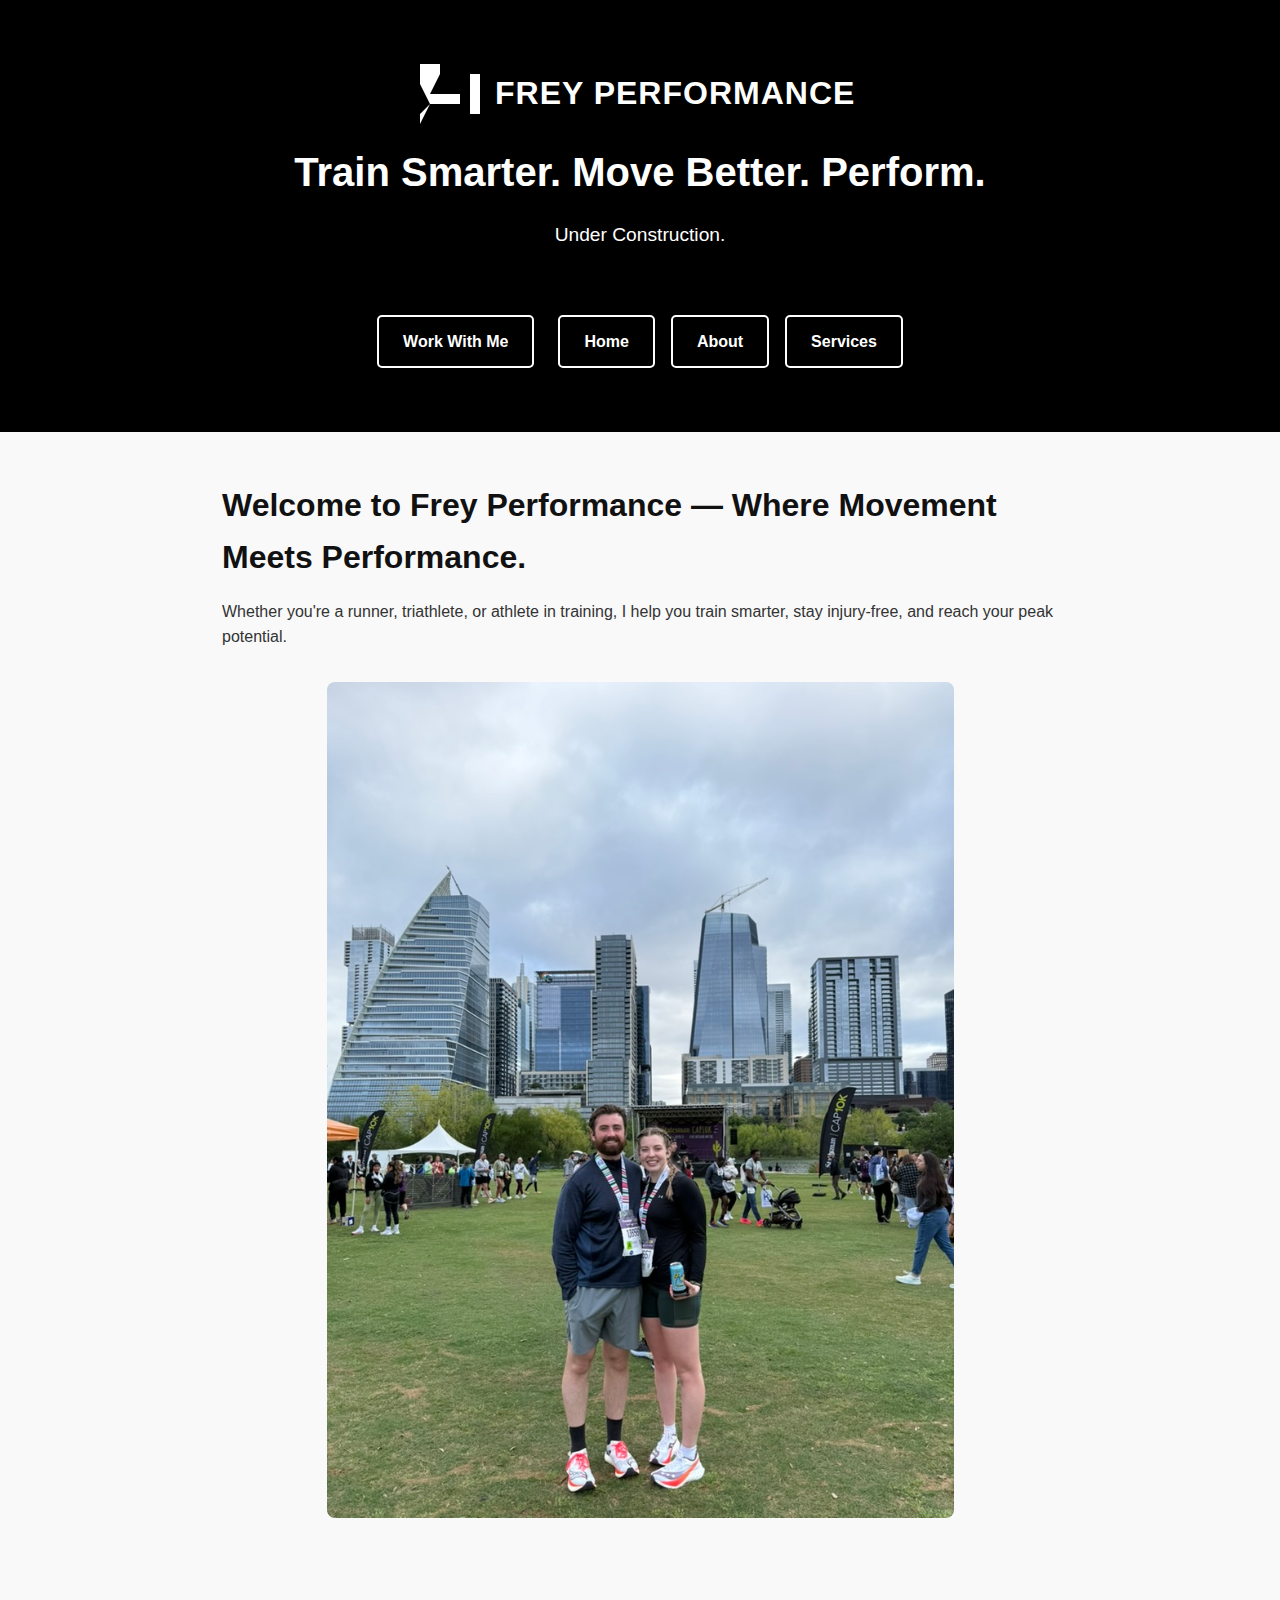
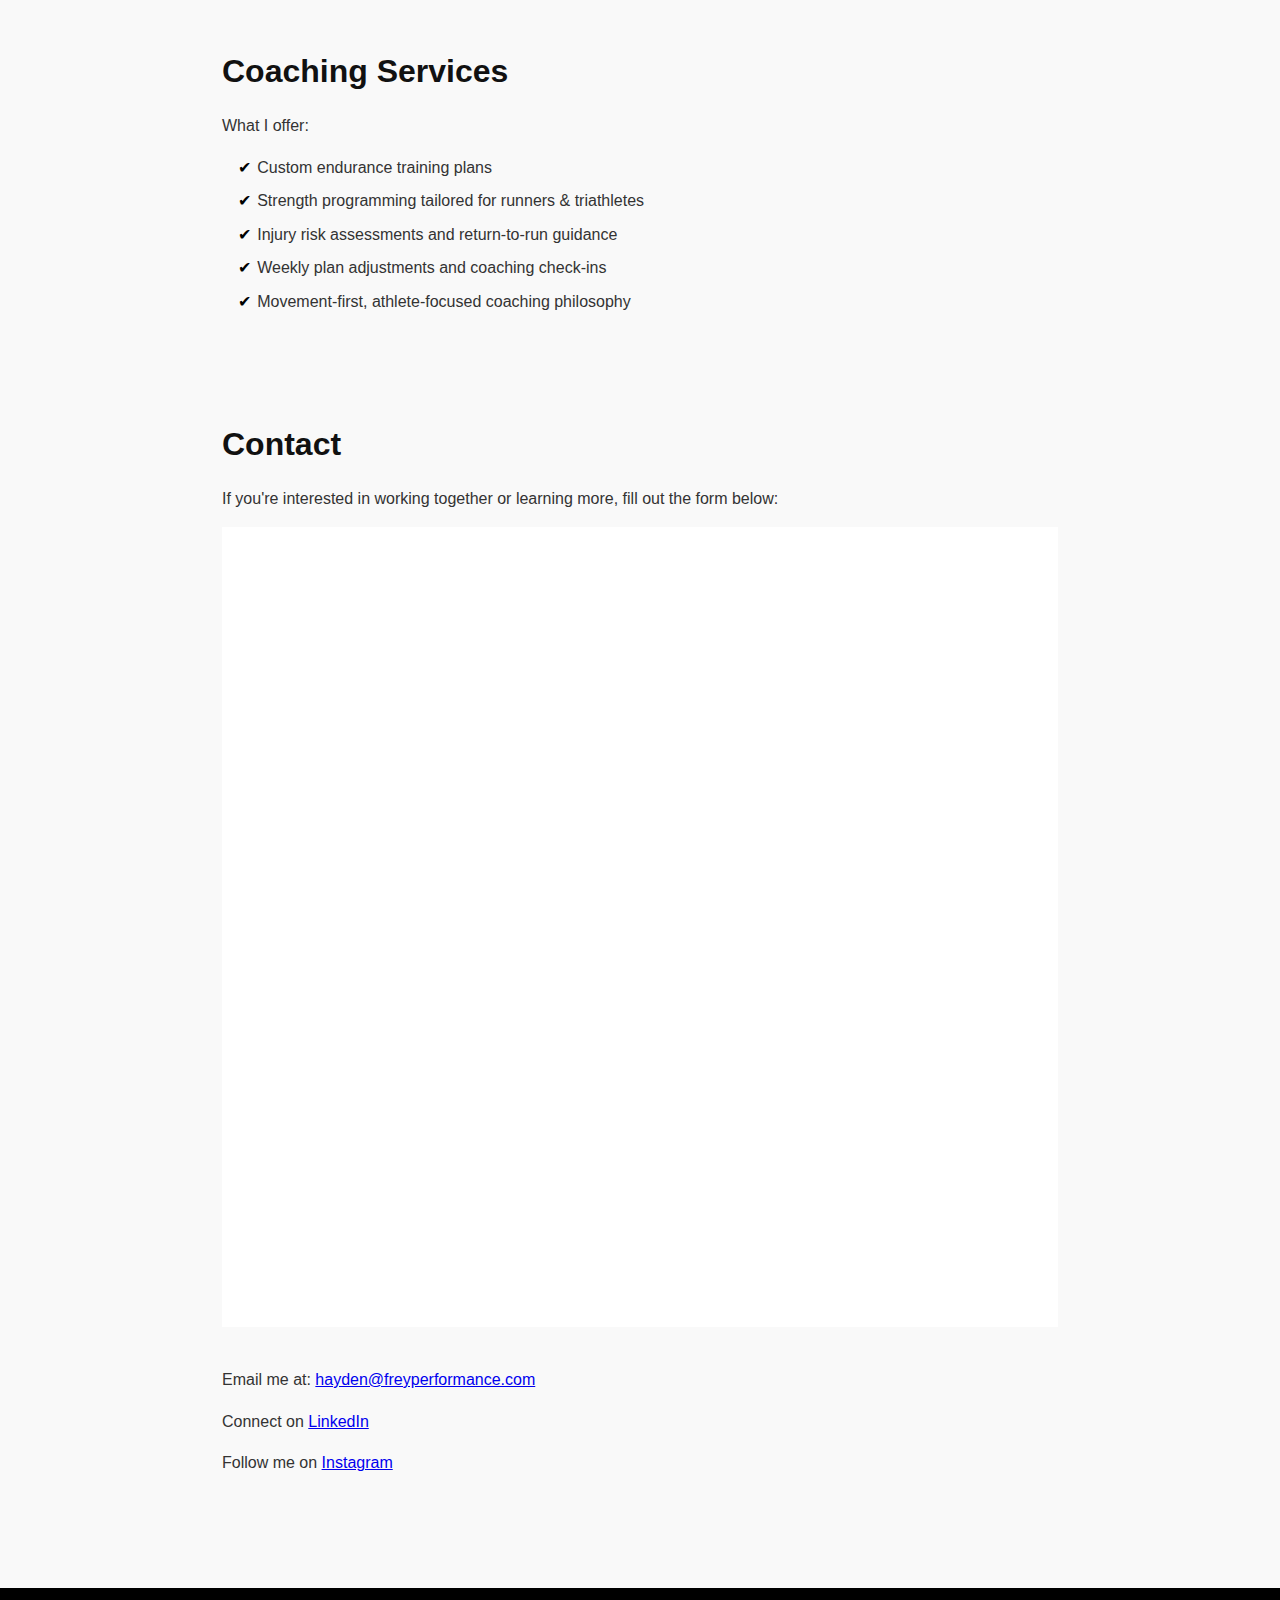
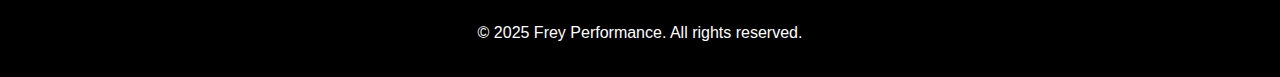
<file: index.html>
<!DOCTYPE html>
<html lang="en">
<head>
  <meta charset="UTF-8" />
  <meta name="viewport" content="width=device-width, initial-scale=1" />
  <title>Frey Performance</title>
  <link rel="stylesheet" href="style.css" />
</head>
<body>
 <header>
  <!-- Logo -->
  <img src="assets/logo.svg" alt="Frey Performance Logo" class="logo" />
  <h1>Train Smarter. Move Better. Perform.</h1>
  <p>Under Construction.</p>
  
  <div class="header-actions">
    <a href="#contact" class="btn">Work With Me</a>
    
    <div class="nav-buttons">
      <a href="index.html" class="btn-nav">Home</a>
      <a href="about.html" class="btn-nav">About</a>
      <a href="services.html" class="btn-nav">Services</a>
    </div>
  </div>
</header>


  <section id="about">
    <h2>Welcome to Frey Performance — Where Movement Meets Performance.</h2>
    <p>Whether you're a runner, triathlete, or athlete in training, I help you train smarter, stay injury-free, and reach your peak potential.</p>
    <img src="assets/hayden1.jpeg" alt="Hayden Frey coaching" class="hayden1" />
  </section>

  <section id="coaching" class="services">
    <h2>Coaching Services</h2>
    <p>What I offer:</p>
    <ul>
      <li>Custom endurance training plans</li>
      <li>Strength programming tailored for runners & triathletes</li>
      <li>Injury risk assessments and return-to-run guidance</li>
      <li>Weekly plan adjustments and coaching check-ins</li>
      <li>Movement-first, athlete-focused coaching philosophy</li>
    </ul>
  </section>

  <section id="contact">
  <h2>Contact</h2>
  <p>If you're interested in working together or learning more, fill out the form below:</p>

  <iframe 
    src="https://docs.google.com/forms/d/e/1FAIpQLScMPqX2N-zRxECNWzvyiqIwsqkWbxZs4GbnFi77pXXj5_xLMQ/viewform?embedded=true" 
    width="100%" 
    height="800" 
    frameborder="0" 
    marginheight="0" 
    marginwidth="0"
    style="border: none; background: white; margin-bottom: 2rem;">
    Loading…
  </iframe>

  <p>Email me at: <a href="mailto:hayden@freyperformance.com">hayden@freyperformance.com</a></p>
  <p>Connect on <a href="https://www.linkedin.com/in/hayden-frey-23453a378/" target="_blank">LinkedIn</a></p>
  <p>Follow me on <a href="https://www.instagram.com/freyperformancecoaching/" target="_blank">Instagram</a></p>
</section>


  <footer>
    <p>© 2025 Frey Performance. All rights reserved.</p>
  </footer>
</body>
</html>
</file>
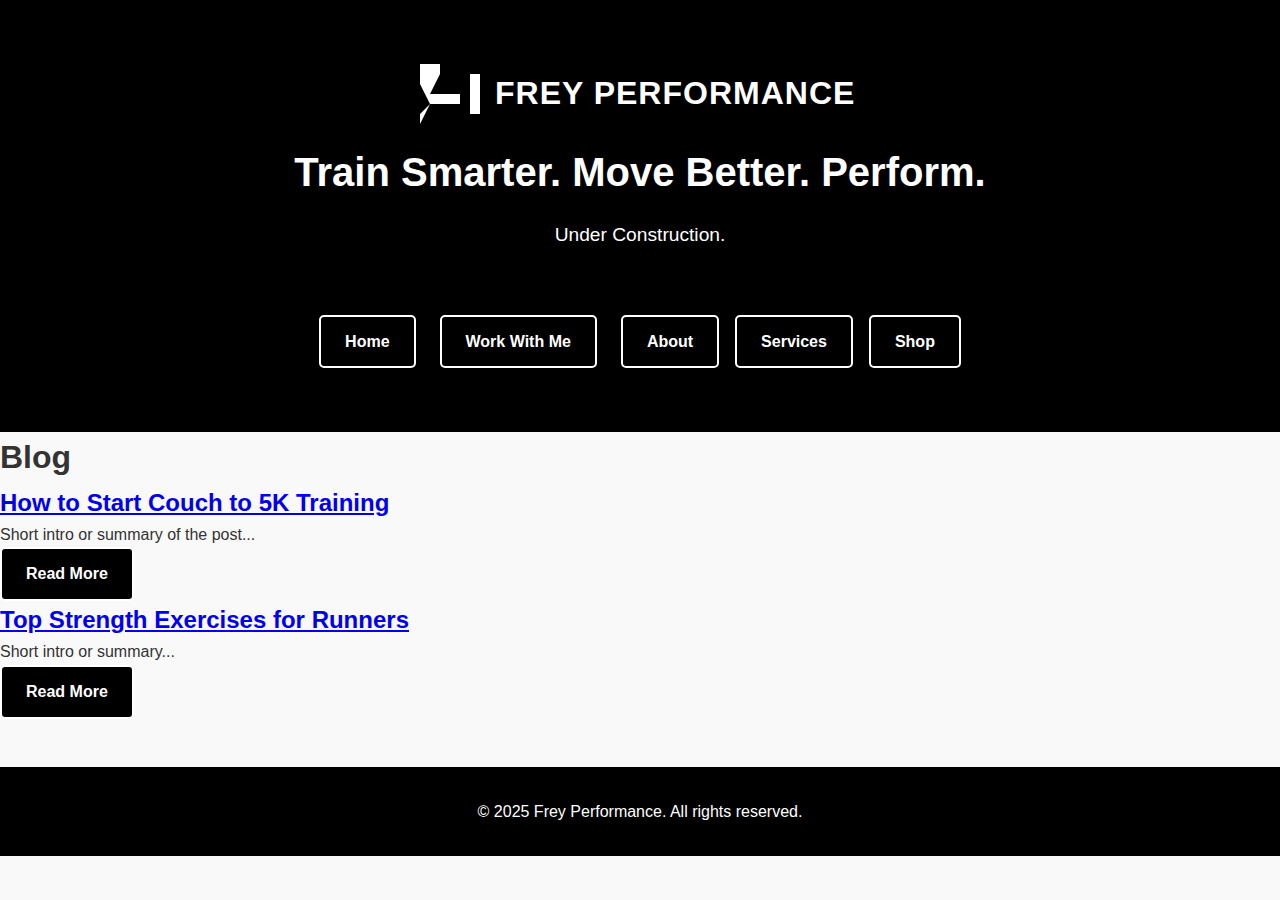
<file: blog.html>
<!DOCTYPE html>
<html lang="en">
<head>
  <!-- Standard Meta Tags -->
  <meta charset="UTF-8" />
  <meta name="viewport" content="width=device-width, initial-scale=1" />
  <title>Frey Performance — Smarter Training for Endurance Athletes</title>
  <meta name="description" content="Train smarter and perform better with personalized coaching, injury prevention, and strength programs designed for endurance athletes.">
  <meta name="keywords" content="endurance coaching, strength training, running coach, triathlon, injury prevention, Frey Performance, Hayden Frey">
  <meta name="author" content="Hayden Frey">

  <!-- Open Graph (Facebook, LinkedIn, etc.) -->
  <meta property="og:title" content="Frey Performance — Smarter Training for Endurance Athletes">
  <meta property="og:description" content="Train smarter and perform better with personalized coaching, injury prevention, and strength programs designed for endurance athletes.">
  <meta property="og:image" content="https://freyperformance.com/assets/hayden1.jpeg">
  <meta property="og:url" content="https://freyperformance.com/">
  <meta property="og:type" content="website">

  <!-- Twitter Cards -->
  <meta name="twitter:card" content="summary_large_image">
  <meta name="twitter:title" content="Frey Performance — Smarter Training for Endurance Athletes">
  <meta name="twitter:description" content="Train smarter and perform better with personalized coaching, injury prevention, and strength programs.">
  <meta name="twitter:image" content="https://freyperformance.com/assets/hayden1.jpeg">

  <!-- Stylesheet -->
  <link rel="stylesheet" href="style.css" />
</head>
<body>
 <header>
  <!-- Logo -->
  <img src="assets/logo.svg" alt="Frey Performance Logo" class="logo" />
  <h1>Train Smarter. Move Better. Perform.</h1>
  <p>Under Construction.</p>
  
  <div class="header-actions">
    <a href="index.html" class="btn-nav">Home</a>
    <a href="contact.html" class="btn">Work With Me</a>
    
    <div class="nav-buttons">
      <a href="about.html" class="btn-nav">About</a>
      <a href="services.html" class="btn-nav">Services</a>
       <a href="shop.html" class="btn-nav">Shop</a>
    </div>
  </div>
</header>


<main>
    <h1>Blog</h1>
    <article>
      <h2><a href="blogpost1.html">How to Start Couch to 5K Training</a></h2>
      <p>Short intro or summary of the post...</p>
      <a href="blogpost1.html" class="btn">Read More</a>
    </article>
    <article>
      <h2><a href="blogpost2.html">Top Strength Exercises for Runners</a></h2>
      <p>Short intro or summary...</p>
      <a href="blogpost2.html" class="btn">Read More</a>
    </article>
    <!-- add more posts here -->
  </main>


  <footer>
    <p>© 2025 Frey Performance. All rights reserved.</p>
  </footer>
</body>
</html>
</file>
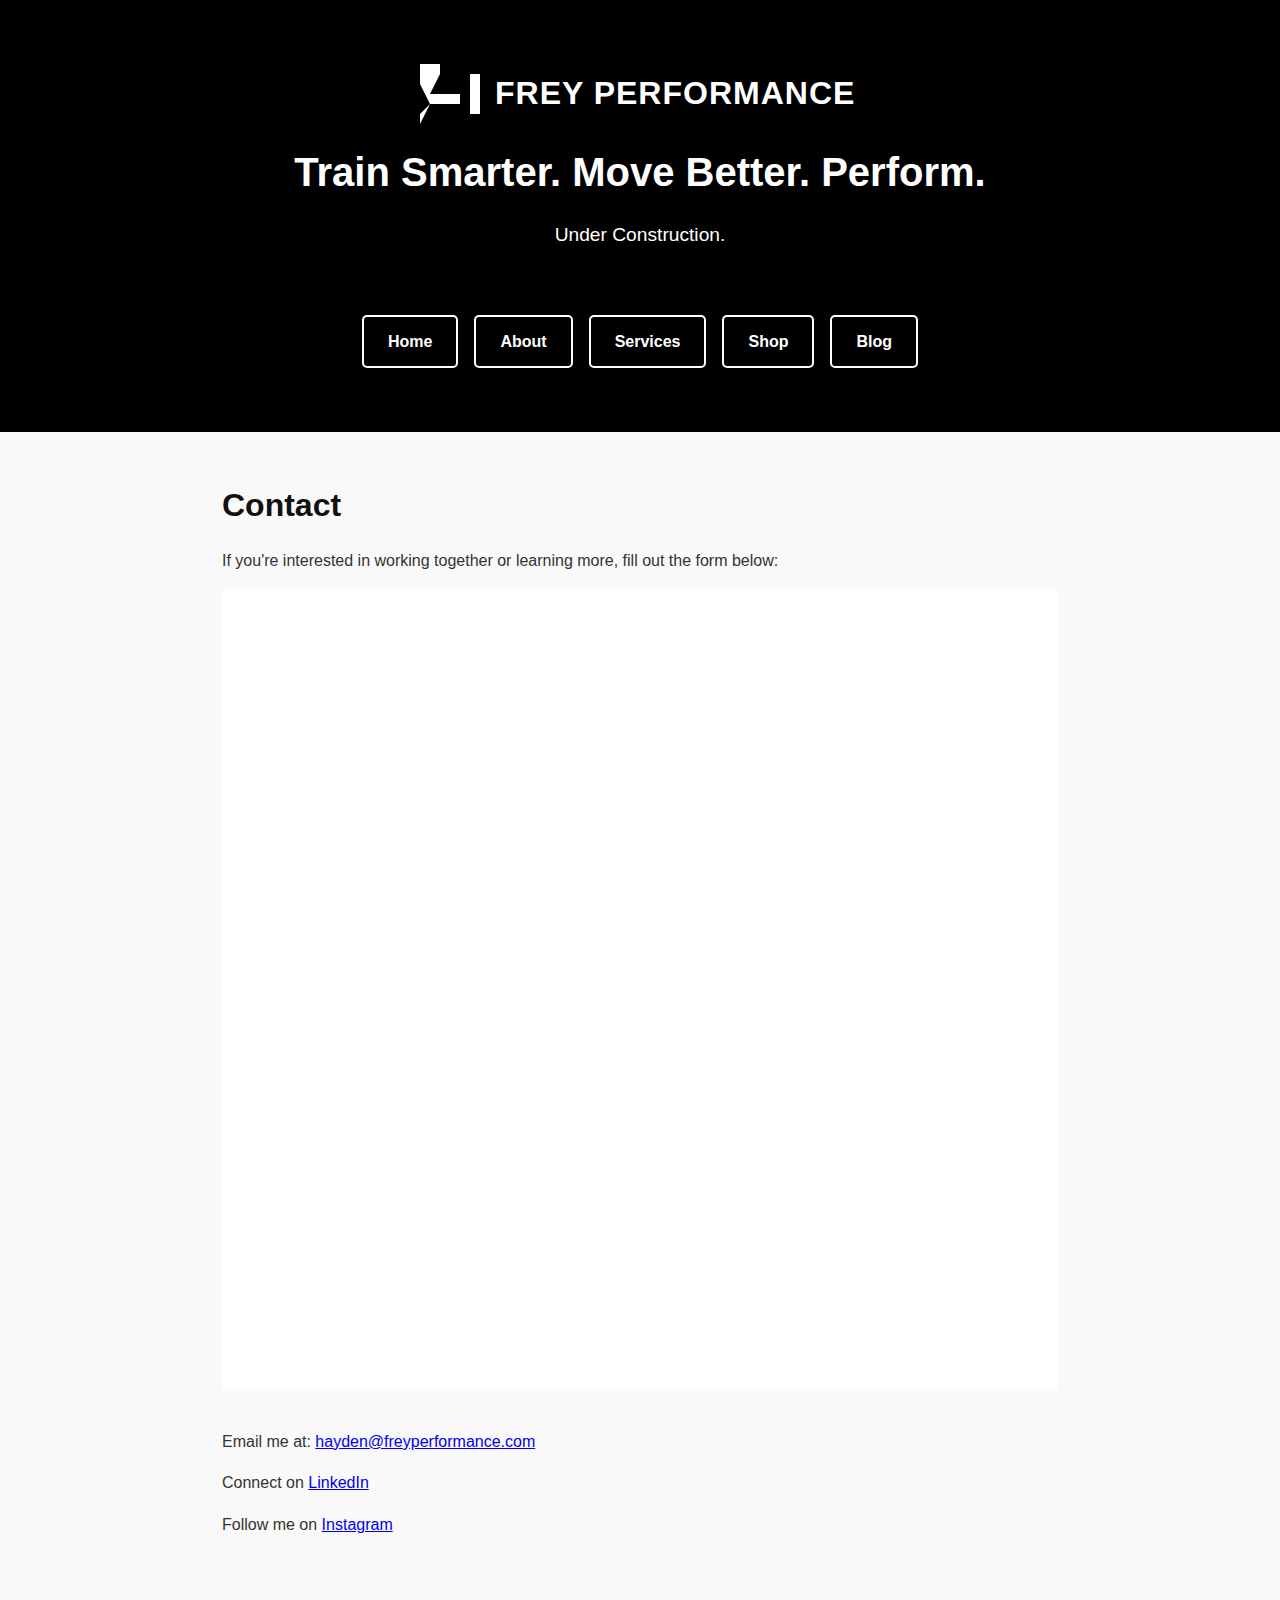
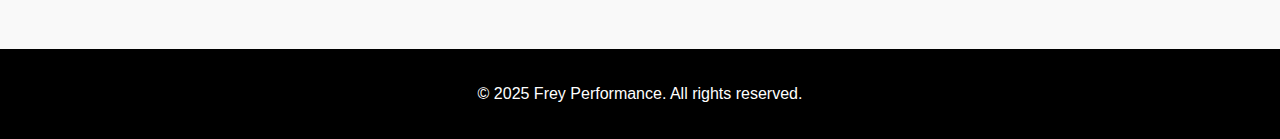
<file: contact.html>
<!DOCTYPE html>
<head>
  <!-- Standard Meta Tags -->
  <meta charset="UTF-8" />
  <meta name="viewport" content="width=device-width, initial-scale=1" />
  <title>Frey Performance — Smarter Training for Endurance Athletes</title>
  <meta name="description" content="Train smarter and perform better with personalized coaching, injury prevention, and strength programs designed for endurance athletes.">
  <meta name="keywords" content="endurance coaching, strength training, running coach, triathlon, injury prevention, Frey Performance, Hayden Frey">
  <meta name="author" content="Hayden Frey">

  <!-- Open Graph (Facebook, LinkedIn, etc.) -->
  <meta property="og:title" content="Frey Performance — Smarter Training for Endurance Athletes">
  <meta property="og:description" content="Train smarter and perform better with personalized coaching, injury prevention, and strength programs designed for endurance athletes.">
  <meta property="og:image" content="https://freyperformance.com/assets/hayden1.jpeg">
  <meta property="og:url" content="https://freyperformance.com/">
  <meta property="og:type" content="website">

  <!-- Twitter Cards -->
  <meta name="twitter:card" content="summary_large_image">
  <meta name="twitter:title" content="Frey Performance — Smarter Training for Endurance Athletes">
  <meta name="twitter:description" content="Train smarter and perform better with personalized coaching, injury prevention, and strength programs.">
  <meta name="twitter:image" content="https://freyperformance.com/assets/hayden1.jpeg">

  <!-- Stylesheet -->
  <link rel="stylesheet" href="style.css" />
</head>
<body>
 <header>
  <!-- Logo -->
  <img src="assets/logo.svg" alt="Frey Performance Logo" class="logo" />
  <h1>Train Smarter. Move Better. Perform.</h1>
  <p>Under Construction.</p>
  
  <div class="header-actions">
    <div class="nav-buttons">
      <a href="index.html" class="btn-nav">Home</a>
      <a href="about.html" class="btn-nav">About</a>
      <a href="services.html" class="btn-nav">Services</a>
       <a href="shop.html" class="btn-nav">Shop</a>
      <a href="blog.html" class="btn-nav">Blog</a>
    </div>
  </div>
</header>

  <section id="contact">
  <h2>Contact</h2>
  <p>If you're interested in working together or learning more, fill out the form below:</p>

  <iframe 
    src="https://docs.google.com/forms/d/e/1FAIpQLScMPqX2N-zRxECNWzvyiqIwsqkWbxZs4GbnFi77pXXj5_xLMQ/viewform?embedded=true" 
    width="100%" 
    height="800" 
    frameborder="0" 
    marginheight="0" 
    marginwidth="0"
    style="border: none; background: white; margin-bottom: 2rem;">
    Loading…
  </iframe>

  <p>Email me at: <a href="mailto:hayden@freyperformance.com">hayden@freyperformance.com</a></p>
  <p>Connect on <a href="https://www.linkedin.com/in/hayden-frey-23453a378/" target="_blank">LinkedIn</a></p>
  <p>Follow me on <a href="https://www.instagram.com/freyperformancecoaching/" target="_blank">Instagram</a></p>
</section>


  <footer>
    <p>© 2025 Frey Performance. All rights reserved.</p>
  </footer>
</body>
</html>
</file>
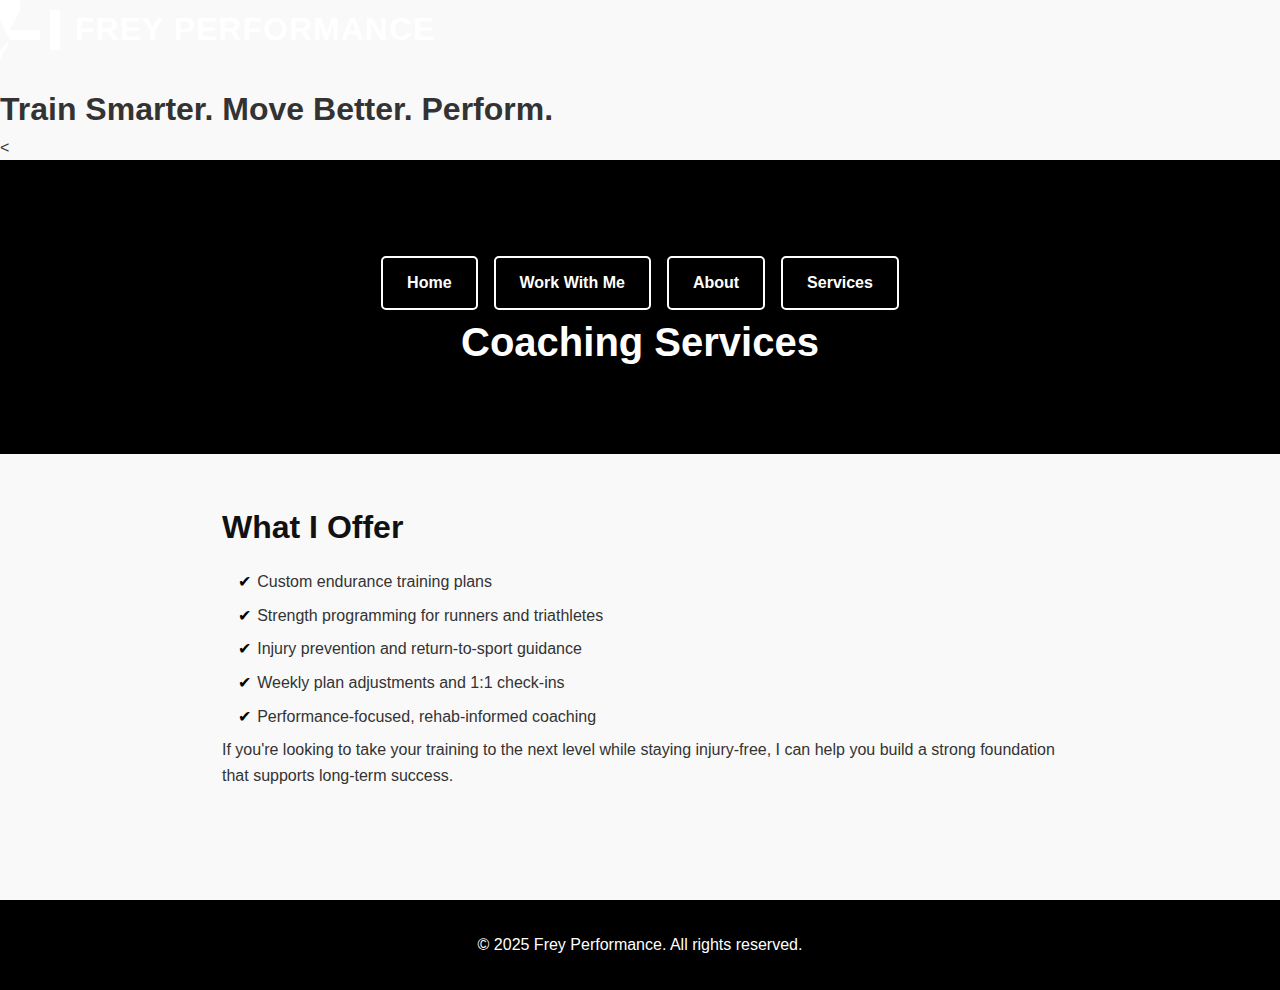
<file: services.html>
<!DOCTYPE html>
<html lang="en">
<head>
  <meta charset="UTF-8" />
  <meta name="viewport" content="width=device-width, initial-scale=1.0"/>
   <!-- Logo -->
  <img src="assets/logo.svg" alt="Frey Performance Logo" class="logo" />
  <h1>Train Smarter. Move Better. Perform.</h1>
  <title>Services — Frey Performance</title>
  <link rel="stylesheet" href="style.css">
</head>
<<body>
  <header>
    <div class="header-actions">
      <div class="nav-buttons">
        <a href="index.html" class="btn-nav">Home</a>
        <a href="#contact" class="btn">Work With Me</a>
        <a href="about.html" class="btn-nav">About</a>
        <a href="services.html" class="btn-nav">Services</a>
      </div>
    </div>

    <!-- Place this BELOW the nav inside the header -->
    <div class="page-title">
      <h1>Coaching Services</h1>
    </div>
  </header>

  <section class="services">
    <h2>What I Offer</h2>
    <ul>
      <li>Custom endurance training plans</li>
      <li>Strength programming for runners and triathletes</li>
      <li>Injury prevention and return-to-sport guidance</li>
      <li>Weekly plan adjustments and 1:1 check-ins</li>
      <li>Performance-focused, rehab-informed coaching</li>
    </ul>
    <p>If you're looking to take your training to the next level while staying injury-free, I can help you build a strong foundation that supports long-term success.</p>
  </section>

  <footer>
    <p>© 2025 Frey Performance. All rights reserved.</p>
  </footer>
</body>
</html>
</file>
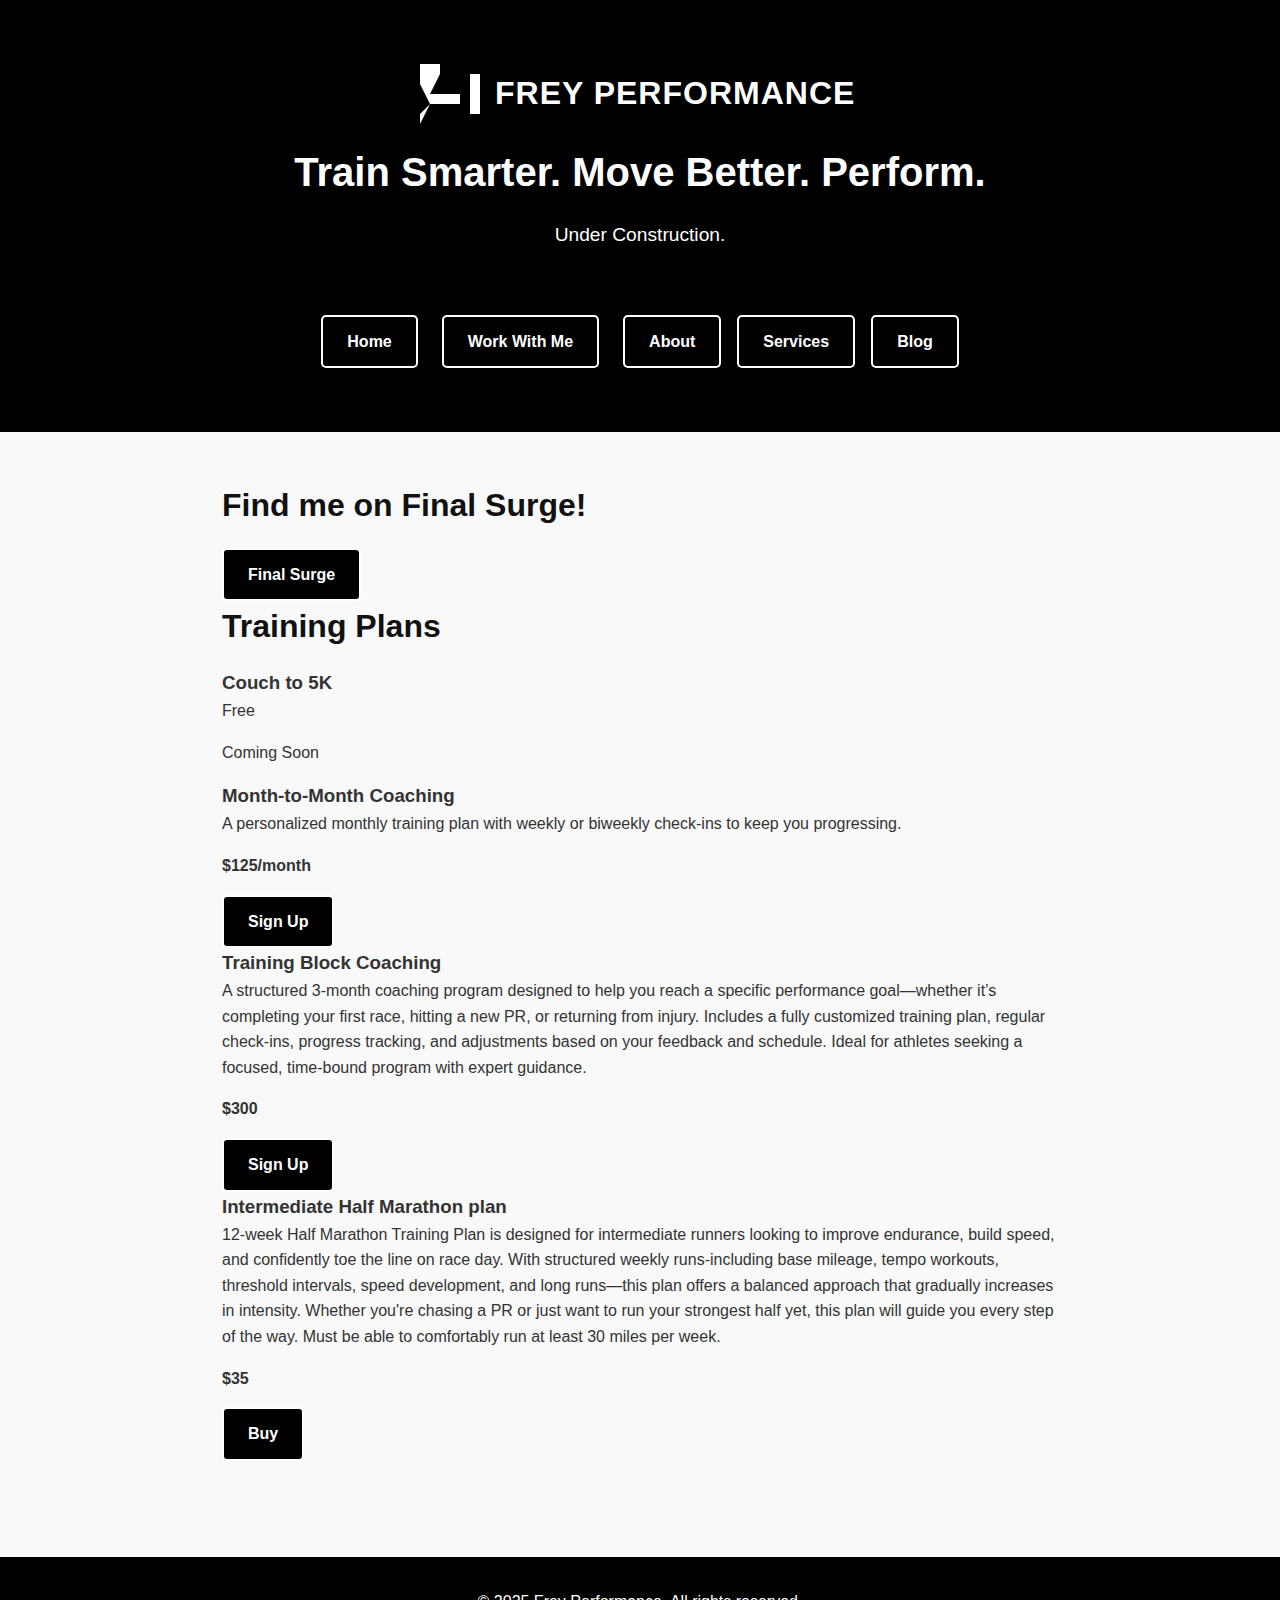
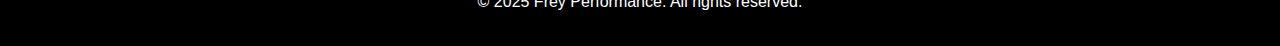
<file: shop.html>
<!DOCTYPE html>
<html lang="en">
<head>
  <!-- Standard Meta Tags -->
  <meta charset="UTF-8" />
  <meta name="viewport" content="width=device-width, initial-scale=1" />
  <title>Frey Performance — Smarter Training for Endurance Athletes</title>
  <meta name="description" content="Train smarter and perform better with personalized coaching, injury prevention, and strength programs designed for endurance athletes.">
  <meta name="keywords" content="endurance coaching, strength training, running coach, triathlon, injury prevention, Frey Performance, Hayden Frey">
  <meta name="author" content="Hayden Frey">

  <!-- Open Graph (Facebook, LinkedIn, etc.) -->
  <meta property="og:title" content="Frey Performance — Smarter Training for Endurance Athletes">
  <meta property="og:description" content="Train smarter and perform better with personalized coaching, injury prevention, and strength programs designed for endurance athletes.">
  <meta property="og:image" content="https://freyperformance.com/assets/hayden1.jpeg">
  <meta property="og:url" content="https://freyperformance.com/">
  <meta property="og:type" content="website">

  <!-- Twitter Cards -->
  <meta name="twitter:card" content="summary_large_image">
  <meta name="twitter:title" content="Frey Performance — Smarter Training for Endurance Athletes">
  <meta name="twitter:description" content="Train smarter and perform better with personalized coaching, injury prevention, and strength programs.">
  <meta name="twitter:image" content="https://freyperformance.com/assets/hayden1.jpeg">

  <!-- Stylesheet -->
  <link rel="stylesheet" href="style.css" />
</head>
<body>
 <header>
  <!-- Logo -->
  <img src="assets/logo.svg" alt="Frey Performance Logo" class="logo" />
  <h1>Train Smarter. Move Better. Perform.</h1>
  <p>Under Construction.</p>
  
  <div class="header-actions">
    <a href="index.html" class="btn-nav">Home</a>
    <a href="contact.html" class="btn">Work With Me</a>
    
    <div class="nav-buttons">
      <a href="about.html" class="btn-nav">About</a>
      <a href="services.html" class="btn-nav">Services</a>
      <a href="blog.html" class="btn-nav">Blog</a>
    </div>
  </div>
</header>


  <section class="shop-section">
<h2>Find me on Final Surge!</h2>
       <a href="https://www.finalsurge.com/coach/freyperformance/?tab=services" class="btn">Final Surge</a>
    
  <h2>Training Plans</h2>
  
  <div class="plans-container">
    <!-- Card 1 -->
    <div class="plan-card">
      <h3>Couch to 5K</h3>
      <p class="price">Free</p>
      <p class="coming-soon">Coming Soon</p>
    </div>

    <!-- Card 2 -->
    <div class="plan-card">
      <h3>Month-to-Month Coaching</h3>
      <p>A personalized monthly training plan with weekly or biweekly check-ins to keep you progressing.</p>
      <p class="price"><strong>$125/month</strong></p>
      <a href="https://f8bd140e-c28d-4441-9a22-5ff57a683096.paylinks.godaddy.com/monthtomonth" class="btn">Sign Up</a>
    </div>

    <!-- Card 3 -->
    <div class="plan-card">
      <h3>Training Block Coaching</h3>
      <p>A structured 3-month coaching program designed to help you reach a specific performance goal—whether it’s completing your first race, hitting a new PR, or returning from injury. Includes a fully customized training plan, regular check-ins, progress tracking, and adjustments based on your feedback and schedule. Ideal for athletes seeking a focused, time-bound program with expert guidance.</p>
      <p class="price"><strong>$300</strong></p>
      <a href="https://f8bd140e-c28d-4441-9a22-5ff57a683096.paylinks.godaddy.com/Trainingblock" class="btn">Sign Up</a>
    </div>
  </div>

     <div class="plan-card">
      <h3>Intermediate Half Marathon plan</h3>
      <p>12-week Half Marathon Training Plan is designed for intermediate runners looking to improve endurance, build speed, and confidently toe the line on race day. With structured weekly runs-including base mileage, tempo workouts, threshold intervals, speed development, and long runs—this plan offers a balanced approach that gradually increases in intensity. Whether you're chasing a PR or just want to run your strongest half yet, this plan will guide you every step of the way. Must be able to comfortably run at least 30 miles per week. </p>
      <p class="price"><strong>$35</strong></p>
      <a href="https://f8bd140e-c28d-4441-9a22-5ff57a683096.paylinks.godaddy.com/IntermediateHM" class="btn">Buy</a>
    </div>
</section>


  <footer>
    <p>© 2025 Frey Performance. All rights reserved.</p>
  </footer>
</body>
</html>
</file>
<file: style.css>
/* ----------------- RESET & BASE STYLES ----------------- */
* {
  margin: 0;
  padding: 0;
  box-sizing: border-box;
  font-family: 'Helvetica Neue', sans-serif;
}

body {
  background-color: #f9f9f9;
  color: #333;
  line-height: 1.6;
}

/* ----------------- HEADER ----------------- */
header {
  background-color: #000;
  color: #fff;
  text-align: center;
  padding: 4rem 2rem;
  display: flex;
  flex-direction: column;
  align-items: center;
}

header h1 {
  font-size: 2.5rem;
  margin-bottom: 1rem;
}

header p {
  font-size: 1.2rem;
  margin-bottom: 2rem;
}

.logo {
  height: 60px;
  margin-bottom: 1rem;
}

/* Action area in header */
.header-actions {
  display: flex;
  justify-content: center;
  align-items: center;
  gap: 1.5rem;
  margin-top: 2rem;
  flex-wrap: wrap;
}

/* ----------------- BUTTON STYLES ----------------- */
.btn,
.btn-nav {
  display: inline-block;
  font-weight: bold;
  border-radius: 5px;
  text-decoration: none;
  transition: background-color 0.3s ease, color 0.3s ease;
}

/* Main CTA Button */
.btn {
  background-color: #000;
  color: #fff;
  padding: 0.75rem 1.5rem;
  border: 2px solid #fff;
}

.btn:hover {
  background-color: #fff;
  color: #000;
}

/* Navigation Buttons */
.nav-buttons {
  display: flex;
  gap: 1rem;
}

.btn-nav {
  background-color: #000;
  color: #fff;
  padding: 0.75rem 1.5rem;
  border: 2px solid #fff;
}

.btn-nav:hover {
  background-color: #e04a1f;
  color: #fff;
}

/* ----------------- SECTIONS ----------------- */
section {
  padding: 3rem 2rem;
  max-width: 900px;
  margin: auto;
}

section h2 {
  font-size: 2rem;
  margin-bottom: 1rem;
  color: #111;
}

section p {
  margin-bottom: 1rem;
}

.hayden1 {
  display: block;
  margin: 2rem auto;
  width: 75%;
  height: auto;
  border-radius: 8px; /* optional: adds rounded corners */
}

/* Services List */
.services ul {
  list-style: none;
  padding-left: 1rem;
}

.services li {
  margin-bottom: 0.5rem;
  position: relative;
  padding-left: 1.2rem;
}

.services li::before {
  content: "✔";
  position: absolute;
  left: 0;
  color: #000;
}

/* ----------------- FOOTER ----------------- */
footer {
  background-color: #000;
  color: #fff;
  text-align: center;
  padding: 2rem;
  margin-top: 3rem;
}

/* ----------------- RESPONSIVE STYLES ----------------- */
@media (max-width: 600px) {
  header h1 {
    font-size: 2rem;
  }

  .btn,
  .btn-nav {
    padding: 0.6rem 1rem;
  }

  .nav-buttons {
    flex-direction: column;
    align-items: center;
    gap: 0.6rem;
  }

  .header-actions {
    flex-direction: column;
    align-items: center;
  }

  .btn-nav {
    width: 100%;
    text-align: center;
  }
}
</file>
